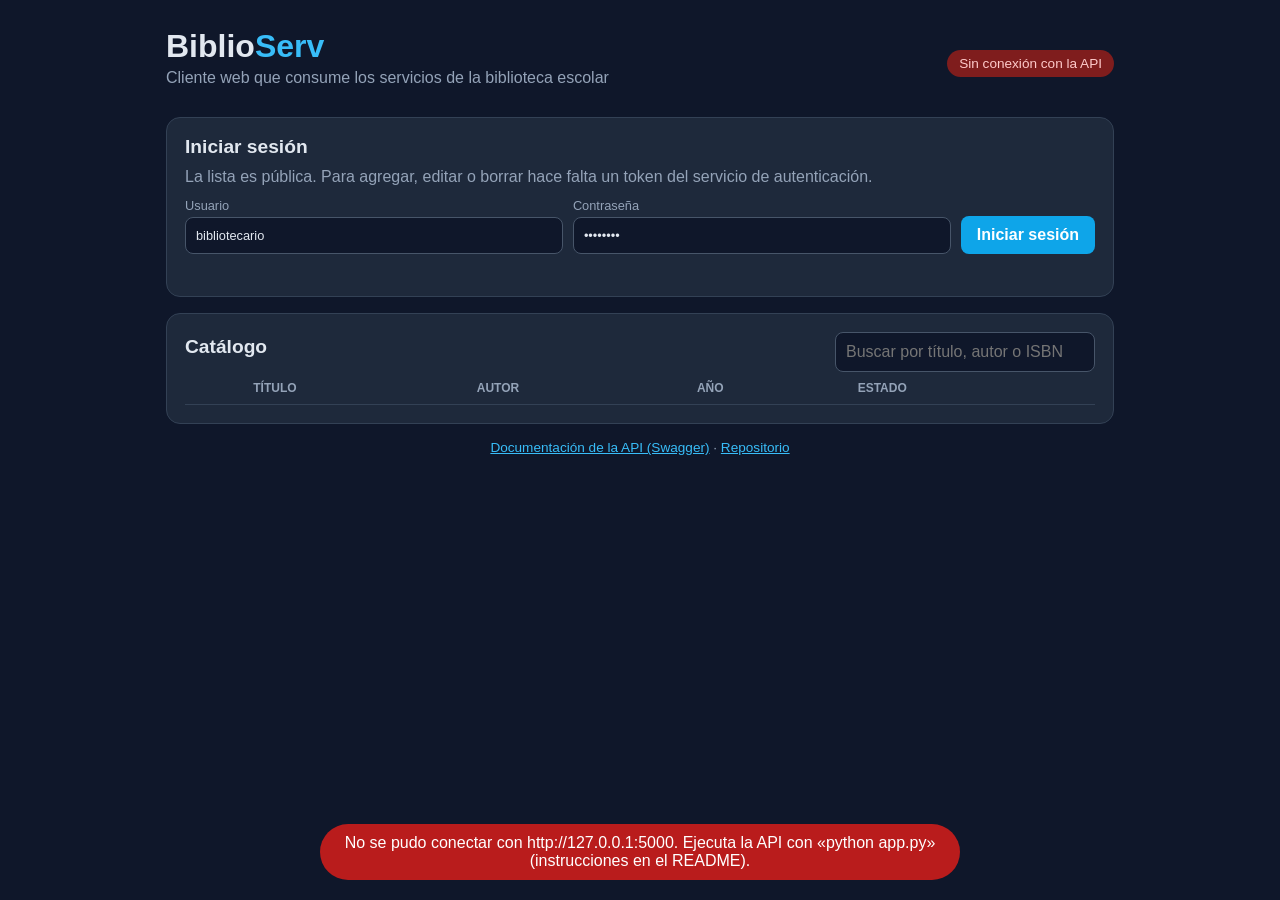
<file: cliente/index.html>
<!doctype html>
<html lang="es">
<head>
  <meta charset="utf-8">
  <meta name="viewport" content="width=device-width, initial-scale=1">
  <title>BiblioServ · Cliente web</title>
  <link rel="icon" href="data:image/svg+xml,<svg xmlns='http://www.w3.org/2000/svg' viewBox='0 0 100 100'><text y='.9em' font-size='90'>📚</text></svg>">
  <link rel="stylesheet" href="estilos.css">
</head>
<body>
<div class="envoltura">
  <header>
    <div>
      <h1>Biblio<span>Serv</span></h1>
      <p class="sub">Cliente web que consume los servicios de la biblioteca escolar</p>
    </div>
    <div id="estado-api" class="estado">Conectando con la API…</div>
  </header>

  <!-- Servicio de autenticación -->
  <section id="panel-login" class="panel">
    <h2>Iniciar sesión</h2>
    <p class="nota">La lista es pública. Para agregar, editar o borrar hace falta un token del servicio de autenticación.</p>
    <form id="form-login" class="fila">
      <label>Usuario <input id="usuario" value="bibliotecario" autocomplete="username"></label>
      <label>Contraseña <input id="password" type="password" value="demo1234" autocomplete="current-password"></label>
      <button type="submit">Iniciar sesión</button>
    </form>
    <p id="error-login" class="error"></p>
  </section>
  <section id="panel-sesion" class="panel oculto">
    <div class="fila entre">
      <span>Sesión iniciada como <b id="quien"></b> · token válido por 8 horas</span>
      <button id="salir" class="secundario">Cerrar sesión</button>
    </div>
  </section>

  <!-- Servicio de catálogo -->
  <section class="panel">
    <div class="fila entre">
      <h2>Catálogo <small id="total"></small></h2>
      <input id="buscar" type="search" placeholder="Buscar por título, autor o ISBN" aria-label="Buscar en el catálogo">
    </div>
    <table>
      <thead><tr><th></th><th>Título</th><th>Autor</th><th>Año</th><th>Estado</th><th class="solo-sesion">Acciones</th></tr></thead>
      <tbody id="tabla"></tbody>
    </table>
  </section>

  <!-- Alta y edición, con ayuda del servicio externo -->
  <section id="panel-form" class="panel solo-sesion">
    <h2 id="titulo-form">Agregar libro</h2>
    <div class="externo">
      <h3>Buscar en Open Library <small>(servicio externo)</small></h3>
      <form id="form-externo" class="fila">
        <input id="q-externo" placeholder="Título o ISBN, por ejemplo «aura fuentes»" aria-label="Buscar en Open Library">
        <button type="submit" class="secundario">Buscar</button>
      </form>
      <div id="resultados-externo"></div>
    </div>
    <form id="form-libro" class="rejilla">
      <label>Título * <input id="f-titulo" required></label>
      <label>Autor * <input id="f-autor" required></label>
      <label>Año <input id="f-anio" type="number" min="1" max="2100"></label>
      <label>ISBN <input id="f-isbn"></label>
      <label class="ancho">Portada (URL) <input id="f-portada"></label>
      <div class="ancho fila">
        <button type="submit" id="guardar">Agregar libro</button>
        <button type="button" id="cancelar" class="secundario oculto">Cancelar edición</button>
      </div>
    </form>
  </section>

  <footer>
    <a id="enlace-docs" target="_blank" rel="noopener">Documentación de la API (Swagger)</a> ·
    <a href="https://github.com/JazyelAe/BiblioServ-Servicios" target="_blank" rel="noopener">Repositorio</a>
  </footer>
</div>
<div id="aviso" role="status"></div>
<script src="config.js"></script>
<script src="app.js"></script>
</body>
</html>
</file>
<file: cliente/estilos.css>
* { box-sizing: border-box; }
body { margin: 0; font-family: "Segoe UI", Arial, sans-serif; background: #0f172a; color: #e2e8f0; }
.envoltura { max-width: 980px; margin: 0 auto; padding: 28px 16px 40px; }
header { display: flex; justify-content: space-between; align-items: center; gap: 12px; flex-wrap: wrap; margin-bottom: 18px; }
h1 { margin: 0; font-size: 2rem; } h1 span { color: #38bdf8; }
h2 { margin: 0 0 10px; font-size: 1.2rem; } h3 { margin: 0 0 8px; font-size: 1rem; }
small { color: #94a3b8; font-weight: 400; }
.sub, .nota { color: #94a3b8; margin: 4px 0 12px; }
.estado { font-size: .85rem; padding: 6px 12px; border-radius: 99px; background: #334155; }
.estado.ok { background: #14532d; color: #bbf7d0; } .estado.mal { background: #7f1d1d; color: #fecaca; }
.panel { background: #1e293b; border: 1px solid #334155; border-radius: 14px; padding: 18px; margin-bottom: 16px; }
.fila { display: flex; gap: 10px; align-items: end; flex-wrap: wrap; }
.entre { justify-content: space-between; align-items: center; }
label { display: flex; flex-direction: column; gap: 4px; font-size: .8rem; color: #94a3b8; flex: 1; min-width: 150px; }
input { padding: 10px; border-radius: 8px; border: 1px solid #475569; background: #0f172a; color: #e2e8f0; font: inherit; }
#buscar { min-width: 260px; }
button { background: #0ea5e9; color: #fff; border: 0; border-radius: 8px; padding: 10px 16px; font: inherit; font-weight: 600; cursor: pointer; }
button.secundario { background: #334155; } button.peligro { background: #991b1b; }
button.chico { padding: 6px 10px; font-size: .85rem; }
table { width: 100%; border-collapse: collapse; }
th, td { text-align: left; padding: 9px 8px; border-bottom: 1px solid #334155; font-size: .92rem; vertical-align: middle; }
th { color: #94a3b8; font-size: .75rem; text-transform: uppercase; }
td img, .sin-portada { width: 34px; height: 50px; object-fit: cover; border-radius: 4px; background: #334155; display: block; }
.sin-portada { display: grid; place-items: center; font-size: 1.1rem; }
.acciones { display: flex; gap: 6px; flex-wrap: wrap; }
.disp { color: #4ade80; } .prest { color: #f87171; }
.rejilla { display: grid; grid-template-columns: 1fr 1fr; gap: 12px; margin-top: 14px; }
.ancho { grid-column: 1 / -1; }
.externo { border: 1px dashed #38bdf8; border-radius: 10px; padding: 12px; }
.externo input { flex: 1; }
.resultado { display: flex; gap: 10px; align-items: center; padding: 8px 0; border-bottom: 1px solid #334155; }
.resultado img, .resultado .sin-portada { width: 40px; height: 58px; }
.resultado div { flex: 1; font-size: .9rem; }
.error { color: #f87171; min-height: 1em; margin: 8px 0 0; }
.oculto { display: none !important; }
body:not(.con-sesion) .solo-sesion { display: none; }
#aviso { position: fixed; bottom: 20px; left: 50%; transform: translateX(-50%); padding: 10px 18px; border-radius: 99px;
  background: #16a34a; color: #fff; display: none; max-width: 92%; text-align: center; }
#aviso.mal { background: #b91c1c; }
footer { text-align: center; color: #94a3b8; font-size: .85rem; } footer a { color: #38bdf8; }
@media (max-width: 640px) {
  .rejilla { grid-template-columns: 1fr; }
  th:nth-child(4), td:nth-child(4) { display: none; }
  #buscar { min-width: 0; width: 100%; }
}
</file>
